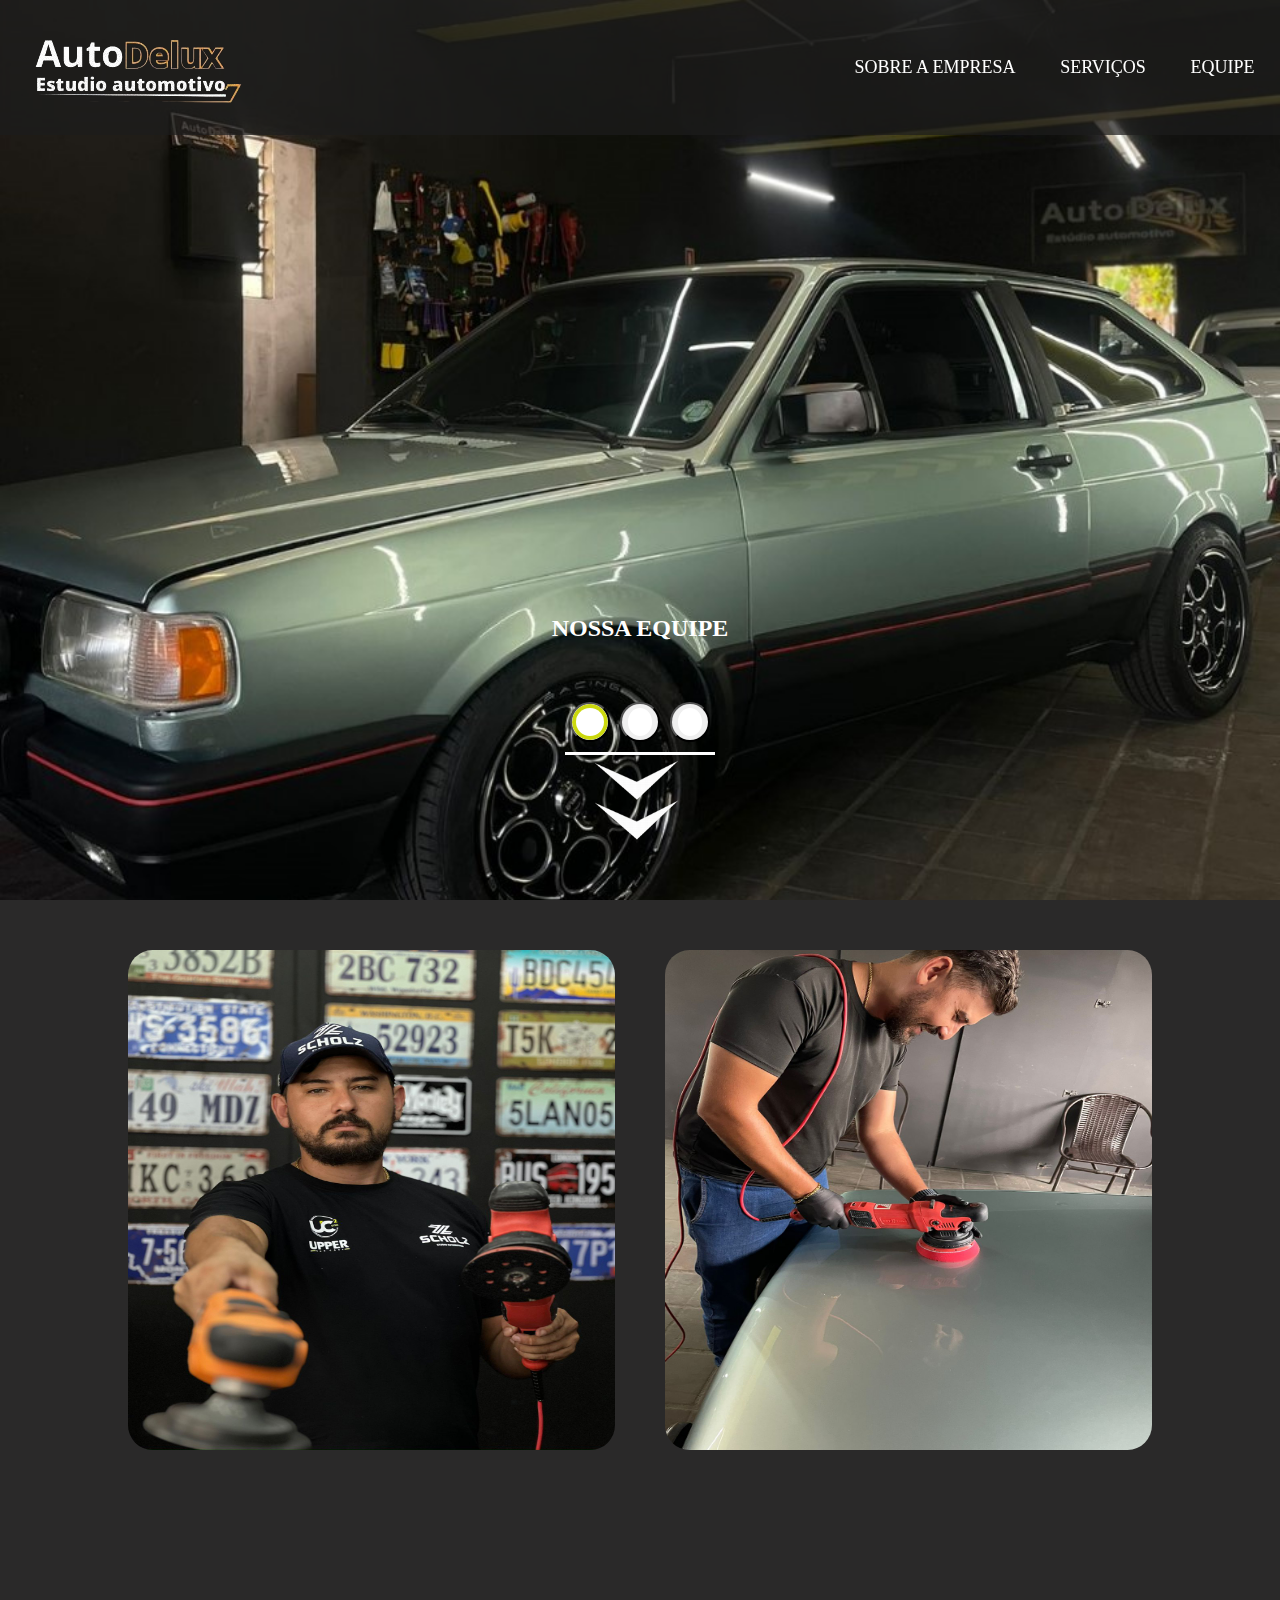
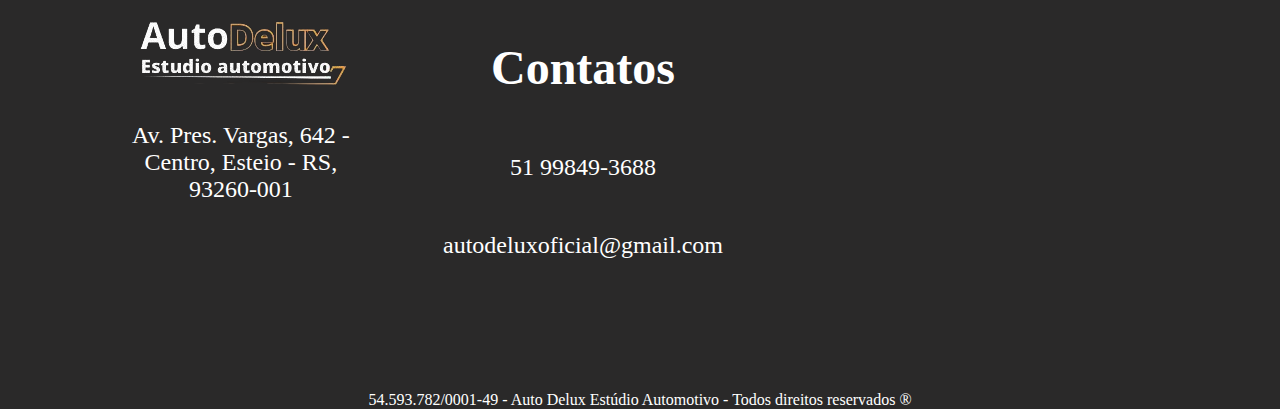
<file: HTML/equipe.html>
<!DOCTYPE html>
<html lang="pt-br">

<head>
    <meta charset="UTF-8">
    <meta name="viewport" content="width=device-width, initial-scale=1.0">
    <link rel="stylesheet" href="../CSS/style_cabecalho.css">
    <link rel="stylesheet" href="../CSS/style_carregamento.css">
    <link rel="stylesheet" href="../CSS/style_equipe.css">
    <link rel="stylesheet" href="../CSS/style_footer.css">
    <link rel="shortcut icon" href="..//img/Favicon.ico" type="image/x-icon">
    <title>Auto Delux - Estúdio Automotivo</title>
</head>

<body>
    <header>
        <img class="img_logo" src="../img/logo-removebg-preview.png" alt="Logo Auto Deluxe">
        <nav class="nav_cabecalho">
            <ul>
                <li><a href="index.html" class="link_cabecalho">SOBRE A EMPRESA</a></li>
                <li><a href="servicos.html" class="link_cabecalho">SERVIÇOS</a></li>
                <li><a href="equipe.html" class="link_cabecalho">EQUIPE</a></li>
            </ul>
        </nav>
        <img class="icone-menu" src="../img/menu_iconcinza.png" alt="Ícone do menu">
    </header>
    <main>
        <section class="carrossel">
            <div>
                <h2>NOSSA EQUIPE</h2>
                <nav>
                    <button id="circular-loader" class="animar_loading"><a class="meio_botao" href="Index.html">000</a></button>
                    <button><a href="servicos.html">000</a></button>
                    <button><a href="equipe.html">000</a>
                </nav>
                <img class="setas_baixo" src="../img/setas.ico" alt="Seta apontando para baixo">
            </div>
        </section>
        <section class="equipe">
            <div class="efeito_fade">
                <p class="p_efeito_fade">A equipe da AutoDelux é composta por profissionais altamente capacitados e experientes no ramo
                    automotivo. Cada membro da equipe é selecionado cuidadosamente para garantir que ofereçam o melhor
                    serviço aos clientes. Eles estão sempre atualizados com as últimas tecnologias e tendências do
                    mercado, garantindo que seu carro receba o tratamento adequado. Além disso, a equipe da AutoDelux
                    valoriza a transparência e a honestidade, proporcionando aos clientes um atendimento confiável e de
                    qualidade. Com a AutoDelux, você pode ter certeza de que seu veículo está em boas mãos.
                </p>
                <img class="img_efeito_fade" src="../img/donoLixadeira.jpeg" alt="Dono da empresa segurando uma máquina de polimento profissional ">
            </div>
            <div class="efeito_fade">
                <p class="p_efeito_fade">Outro ponto forte da equipe da AutoDelux é a sua abordagem transparente e honesta. Eles fornecem aos
                    clientes todas as informações necessárias sobre os serviços prestados, incluindo o diagnóstico do
                    veículo e o orçamento detalhado, para que os clientes possam tomar decisões informadas.
                    Em resumo, a equipe da AutoDelux é o coração do negócio, garantindo que cada cliente receba um
                    serviço de alta qualidade, confiável e personalizado.
                </p>
                <img class="img_efeito_fade" src="../img/lixandocarro.jpeg" alt="Funcionário polindo carro">
            </div>
        </section>
    </main>
    <footer>
        <div class="footer_principal">
            <div class="footer_informacoes">
                <div class="endereco">
                    <img src="../img/logo-removebg-preview.png" alt="">
                    <p>Av. Pres. Vargas, 642 - Centro, Esteio - RS, 93260-001</p>
                </div>
                <div class="contato">
                    <h1>Contatos</h1>
                    <p>51 99849-3688</p>
                    <p>autodeluxoficial@gmail.com</p>
                </div>
            </div>
            <div class="mapa">
                <iframe
                    src="https://www.google.com/maps/embed?pb=!1m14!1m8!1m3!1d2987.7629145230935!2d-51.17128312960814!3d-29.837210284859346!3m2!1i1024!2i768!4f13.1!3m3!1m2!1s0x95196fe1ded10f4d%3A0x35cdab14df091173!2sAuto%20Delux%20Est%C3%BAdio%20Automotivo!5e1!3m2!1spt-BR!2sbr!4v1713122397183!5m2!1spt-BR!2sbr">
                </iframe>
            </div>


        </div>

        <div class="cnpj"> <!--CNPJ solicitado pelo cliente para aparecer na página-->
            <p>54.593.782/0001-49 - Auto Delux Estúdio Automotivo - Todos direitos reservados &reg;</p>
        </div>


    </footer>
    <script src="../JS/script_carrocel.js"></script>
    <script src="../JS/script_cabecalho.js"></script>
    <script src="../JS/script_equipe.js"></script>
</body>

</html>
</file>
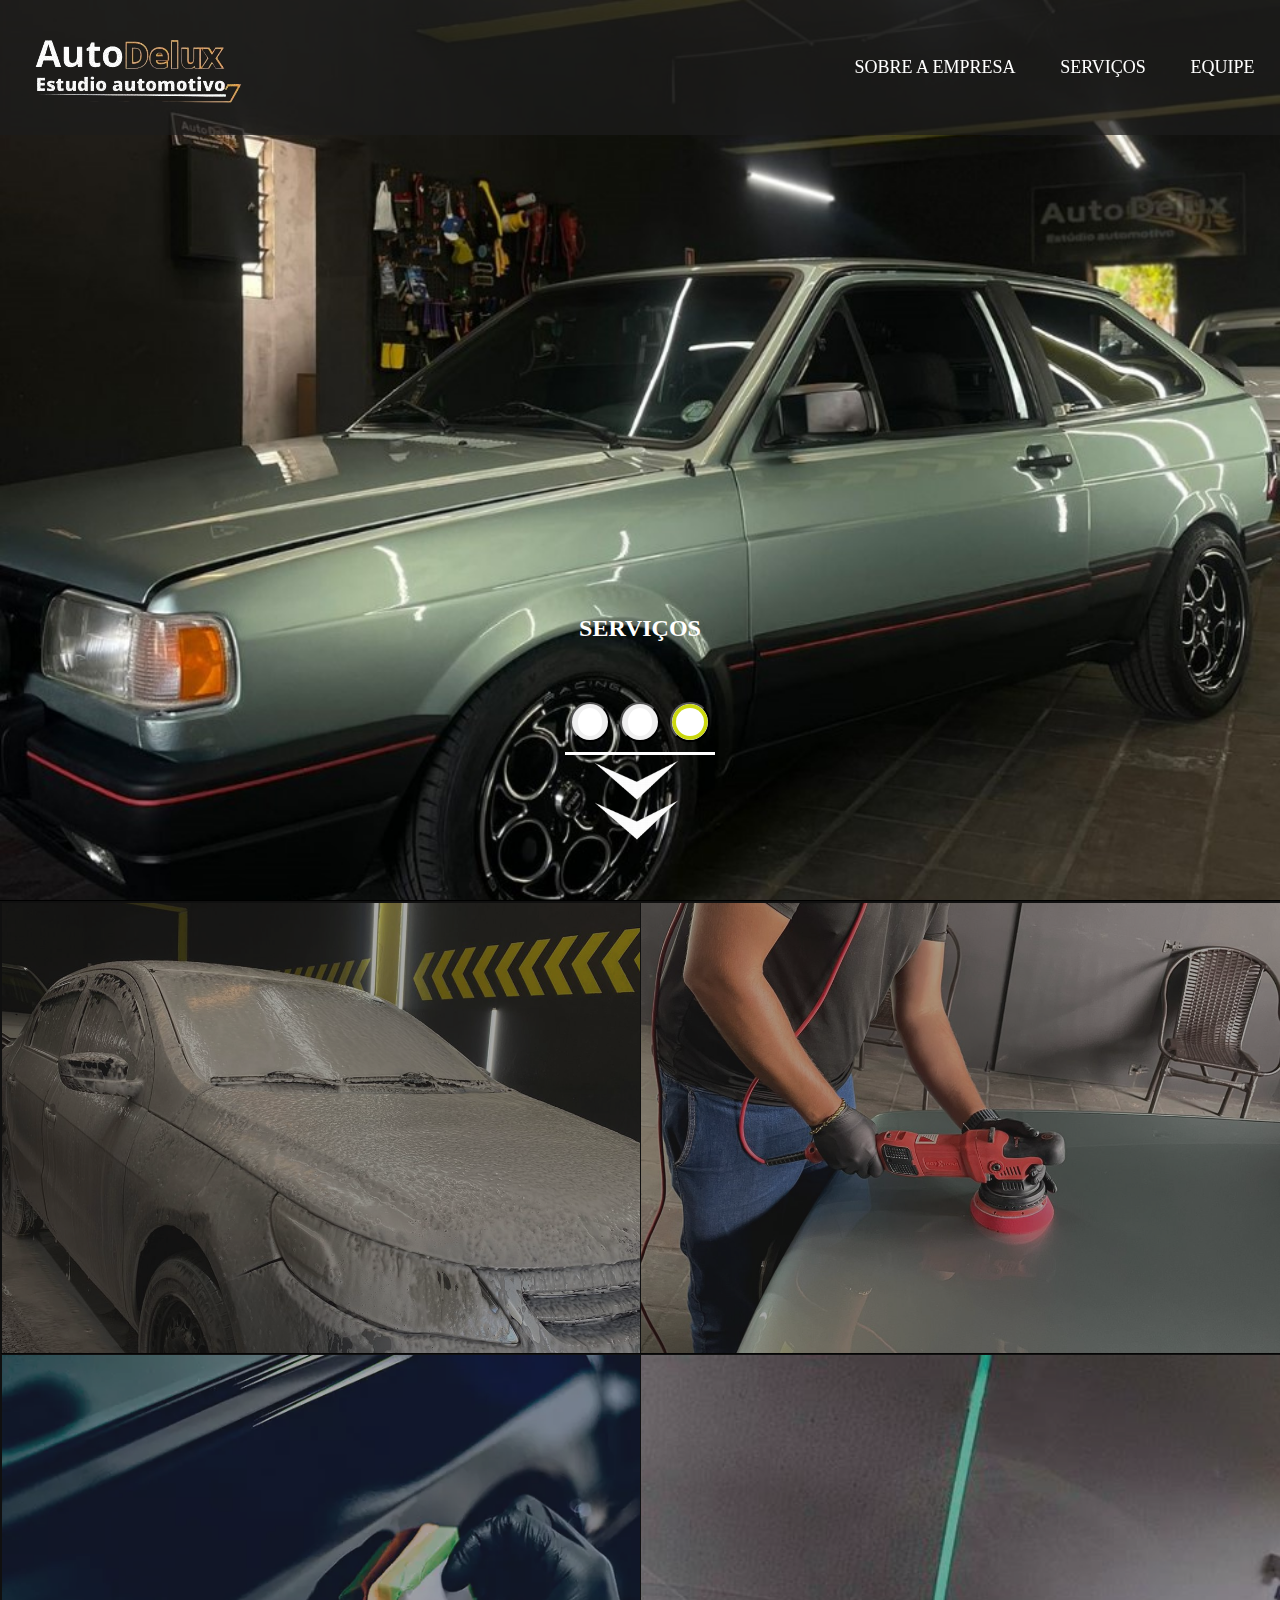
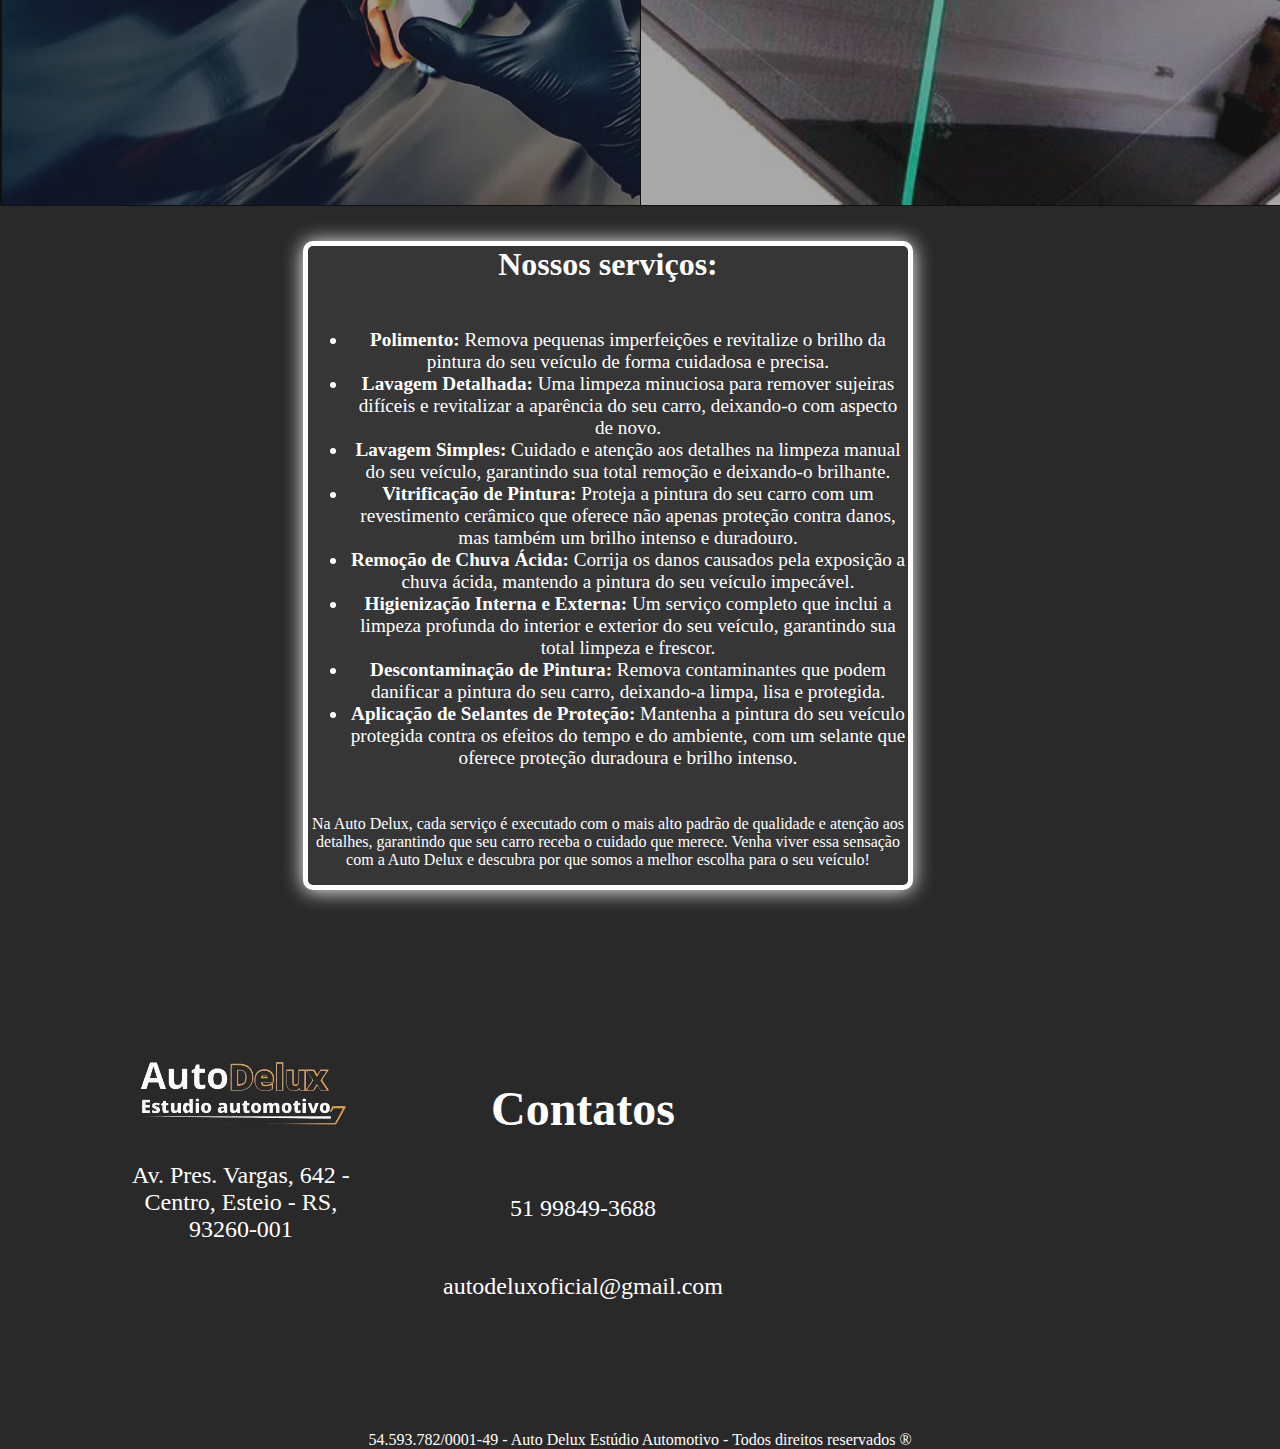
<file: HTML/servicos.html>
<!DOCTYPE html>
<html lang="pt-br">

<head>
    <meta charset="UTF-8">
    <meta name="viewport" content="width=device-width, initial-scale=1.0">
    <link rel="stylesheet" href="../CSS/style_cabecalho.css">
    <link rel="stylesheet" href="../CSS/style_carregamento.css">
    <link rel="stylesheet" href="../CSS/styleservicos.css">
    <link rel="stylesheet" href="../CSS/style_footer.css">      
    <link rel="shortcut icon" href="..//img/Favicon.ico" type="image/x-icon">
    <title>Auto De Luxe</title>
</head>

<body>
    <header>
        <img class="img_logo" src="../img/logo-removebg-preview.png" alt="Logo Auto Deluxe">
        <nav class="nav_cabecalho">
            <ul>
                <li><a href="index.html" class="link_cabecalho">SOBRE A EMPRESA</a></li>
                <li><a href="servicos.html" class="link_cabecalho">SERVIÇOS</a></li>
                <li><a href="equipe.html" class="link_cabecalho">EQUIPE</a></li>
            </ul>
        </nav>
        <img class="icone-menu" src="../img/menu_iconcinza.png" alt="Ícone do menu">
    </header>
    <main>
        <section class="carrossel">
            <div>
                <h2>SERVIÇOS</h2>
                <nav>
                    <button><a href="Index.html">000</a></button>
                    <button><a href="servicos.html">000</a></button>
                    <button id="circular-loader" class="animar_loading"><a class="meio_botao" href="equipe.html">000</a></button>
                </nav>
                <img class="setas_baixo" src="../img/setas.ico" alt="Seta apontando para baixo">
            </div>


        </section>
        <section class="servicoes">
            <div class="fotos fotos1">
                <div class="imagem-hover">
                    <img src="../img/carroespuma.jpeg" alt="Um veículo envolto em uma camada delicada de espuma">
                    <div class="texto-hover">Lavagem Detalhada:
                        A Lavagem Detalhada da Auto Delux, seu carro recebe um tratamento minucioso para remover
                        sujeiras difíceis e revitalizar sua aparência. Cada superfície é lavada à mão e enxaguada, com
                        aplicação de ceras e polidores para proteção e brilho duradouro, deixando seu carro com aspecto
                        de novo.

                    </div>
                </div>

                <div class="imagem-hover">
                    <img src="../img/lixandocarro.jpeg"
                        alt="Um automóvel sendo cuidadosamente banhado por uma suave cascata de água cristalina">
                    <div class="texto-hover">Polimento:
                        O Polimento da Auto Delux, seu carro recebe um tratamento para remover pequenas imperfeições e
                        revitalizar o brilho da pintura. Utilizando produtos e técnicas específicas, o polimento é
                        realizado de forma cuidadosa para não danificar a pintura. O resultado é uma superfície mais
                        lisa e brilhante, que ressalta a beleza do veículo.
                    </div>
                </div>
            </div>
            <div class="fotos fotos2">
                <div class="imagem-hover">
                    <img src="../img/Vitrificacao.webp" alt="Um veículo envolto em uma camada delicada de espuma">
                    <div class="texto-hover">Vitrificação de Pintura:
                        Na Vitrificação de Pintura da Auto Delux, seu carro recebe um revestimento de proteção para a
                        pintura. Esse processo envolve a aplicação de um produto cerâmico que cria uma camada
                        transparente sobre a pintura, protegendo-a contra riscos, raios UV e sujeira. Além da proteção,
                        a vitrificação de pintura também proporciona um brilho intenso e duradouro, mantendo seu carro
                        com aspecto de novo por mais tempo.
                    </div>
                </div>

                <div class="imagem-hover">
                    <img src="../img/chuvaacide.jpeg"
                        alt="Um automóvel sendo cuidadosamente banhado por uma suave cascata de água cristalina">
                    <div class="texto-hover">Remoção de Chuva Ácida:
                        A Remoção de Chuva Ácida é um serviço especializado para corrigir os danos causados pela
                        exposição a esse tipo de precipitação. A chuva ácida pode danificar a pintura do veículo,
                        causando manchas e corrosão. O serviço inclui a limpeza profunda da superfície afetada, seguida
                        pela aplicação de produtos específicos para remover as manchas e restaurar o brilho da pintura.
                        Esse processo ajuda a proteger a pintura contra danos futuros e mantém a aparência do veículo.
                    </div>
                </div>
        </section>
        <section class="descricao">
            <div class="descricaotexto">
                <h2>Nossos serviços:</h2>

                <ul>
                    <li><strong>Polimento:</strong> Remova pequenas imperfeições e revitalize o brilho da pintura do seu
                        veículo de forma cuidadosa e precisa.</li>
                    <li><strong>Lavagem Detalhada:</strong> Uma limpeza minuciosa para remover sujeiras difíceis e
                        revitalizar a aparência do seu carro, deixando-o com aspecto de novo.</li>
                    <li><strong>Lavagem Simples:</strong> Cuidado e atenção aos detalhes na limpeza manual do seu
                        veículo, garantindo sua total remoção e deixando-o brilhante.</li>
                    <li><strong>Vitrificação de Pintura:</strong> Proteja a pintura do seu carro com um revestimento
                        cerâmico que oferece não apenas proteção contra danos, mas também um brilho intenso e duradouro.
                    </li>
                    <li><strong>Remoção de Chuva Ácida:</strong> Corrija os danos causados pela exposição a chuva ácida,
                        mantendo a pintura do seu veículo impecável.</li>
                    <li><strong>Higienização Interna e Externa:</strong> Um serviço completo que inclui a limpeza
                        profunda do interior e exterior do seu veículo, garantindo sua total limpeza e frescor.</li>
                    <li><strong>Descontaminação de Pintura:</strong> Remova contaminantes que podem danificar a pintura
                        do seu carro, deixando-a limpa, lisa e protegida.</li>
                    <li><strong>Aplicação de Selantes de Proteção:</strong> Mantenha a pintura do seu veículo protegida
                        contra os efeitos do tempo e do ambiente, com um selante que oferece proteção duradoura e brilho
                        intenso.</li>
                </ul>

                <p>Na Auto Delux, cada serviço é executado com o mais alto padrão de qualidade e atenção aos detalhes,
                    garantindo que seu carro receba o cuidado que merece. Venha viver essa sensação com a Auto Delux e
                    descubra por que somos a melhor escolha para o seu veículo!</p>

            </div>
        </section>
    </main>
    <footer>

        <div class="footer_principal">
            <div class="footer_informacoes">
                <div class="endereco">
                    <img src="../img/logo-removebg-preview.png" alt="">
                    <p>Av. Pres. Vargas, 642 - Centro, Esteio - RS, 93260-001</p>
                </div>

                <div class="contato">
                    <h1>Contatos</h1>
                    <p>51 99849-3688</p>
                    <p>autodeluxoficial@gmail.com</p>
                </div>
            </div>
            <div class="mapa">
                <iframe
                    src="https://www.google.com/maps/embed?pb=!1m14!1m8!1m3!1d2987.7629145230935!2d-51.17128312960814!3d-29.837210284859346!3m2!1i1024!2i768!4f13.1!3m3!1m2!1s0x95196fe1ded10f4d%3A0x35cdab14df091173!2sAuto%20Delux%20Est%C3%BAdio%20Automotivo!5e1!3m2!1spt-BR!2sbr!4v1713122397183!5m2!1spt-BR!2sbr">
                </iframe>
            </div>


        </div>

        <div class="cnpj"> <!--CNPJ solicitado pelo cliente para aparecer na página-->
            <p>54.593.782/0001-49 - Auto Delux Estúdio Automotivo - Todos direitos reservados &reg;</p>
        </div>


    </footer>
    <script src="../JS/script_carrocel.js"></script>
    <script src="../JS/script_cabecalho.js"></script>
</body>

</html>
</file>
<file: CSS/style_cabecalho.css>
header {
    z-index: 99;
    position: fixed;
    display: flex;
    flex-direction: row;
    align-items: center;
    justify-content: space-between;
    height: 15vh;
    width: 100%;
    background-color: #1c1c1cb6;
}

.img_logo {
    margin-left: 2%;
}

.nav_cabecalho {
    display: flex;
    align-items: center;
    width: 400px;
    margin: 0px 2% 0px 0px;
    overflow: hidden;
}

nav > ul {
    display: flex;
    flex-direction: row;
    justify-content: space-between;
    list-style: none;
    width: 100%;
    padding: 0px 0px 0px 0px;
}

li.contato {
    padding: 0px 0px 0px 0px !important;
}

.link_cabecalho {
    text-decoration: none;
    color: #ffffff !important;
}

.icone-menu {
    display: none;
}

/* Responsividade do cabeçalho para desktop. */
@media (max-width: 1050px) {
    .img_logo {
        width: 170px;
        height: 59px;
    }
}

@media (max-width: 750px) {
    header > img {
        width: 130px;
        height: 49px;
    }

    .nav_cabecalho {
        width: 320px;
    }

    .link_cabecalho {
        font-size: 0.9em;
    }
}

/* Cabeçalho mobile.*/
@media (max-width: 560px) {
    .icone-menu {
        display: block;
        cursor: pointer;
        width: 35px;
        height: 35px;
        margin-right: 15px;
    }   

    .nav_cabecalho {
        display: block;
        position: absolute;
        top: 15vh;
        right: 0; 
        transform: translateX(100%);
        transition: transform 0.4s ease-in;
    }

    nav.mobile {
        display: flex;
        position: absolute;
        top: 15vh;
        margin-right: 0;
        width: 100%;
        height: 100vh;
        background-color: #23232e;
        flex-direction: column;
        align-items: center;
        transform: translateX(0);
    }

    nav > ul {
        flex-direction: column;
        align-items: center;
        justify-content: space-between;
        row-gap: 100px;
        margin-top: 18%;
    }

    a.link_cabecalho {
        opacity: 0;
    }

    a.mobile {
        opacity: 1;
        padding: 0px 0px 5px 0px;
        color: #ffffff !important;
        text-decoration: none;
    }
}
</file>
<file: CSS/style_carregamento.css>
section.carrossel {
    background-image: url("../img/Index.jpg");
    background-size: cover;
    background-repeat: no-repeat;
    height: 100vh;
    width: 100%;
    display: flex;
    justify-content: center;
    align-items: center;
}

section.carrossel > div {
    display: flex;
    flex-direction: column;
    align-items: center;
    height: auto;
    width: auto;
    margin-top: 60vh;
    background: rgb(0, 0, 0, 0);
}

/* Carrossel de navegação*/
section.carrossel > div > h2 {
    padding: 0px 0px 40px 0px;
}

section.carrossel > div > nav {
    display: flex;
    justify-content: space-around;
    width: 150px;
    border-bottom: 3px solid #ffffff;
    padding: 0px 0px 10px 0px;
}

nav > button {
    display: flex;
    justify-content: center;
    align-items: center;
    cursor: pointer;
    height: 40px;
    width: 40px;
    border-radius: 50%;
}

#circular-loader {
    display: flex;
    justify-content: center;
    align-items: center;
    border-radius: 50%;
    position: relative;
    overflow: hidden;
  }

li > a {
    background-color: #ffff0000;
}

a {
    display: block;
    color: #ffffff00;
    font-size: large;
    border-radius: 50%;
    background-color: #ffffff;
    height: 80%;
    width: 100%;
}

.setas_baixo {
    height: 90px;
    width: 110px;
}

/* TESTE DA ANIMAÇÃO*/

.animar_loading {
    display: flex;
    justify-content: center;
    align-items: center;
    border-radius: 50%;
    position: relative;
    overflow: hidden;
  }
  
  .animar_loading::before {
    content: "";
    display: block;
    position: absolute;
    width: 100%;
    height: 100%;
    background: conic-gradient(
        #cbd80e 0%,
        #cbd80e 100%,
        transparent 25%,
        transparent 100%,
        #cbd80e 50%,
        #cbd80e 100%
        );
    border-radius: 50%;
    clip-path: circle(50% at 50% 50%);
    top: 0;
    left: 0;
    animation: carregar 6s linear infinite;
  }
  
@keyframes carregar {
    0% {
        transform: translateY(-100%);
      }

    100% {
        transform: translateY(5%);
      }
}

.meio_botao {
    position: absolute;
    width: 80%;
    height: 80%;
    border-radius: 50%;
    background-color: white;
    z-index: 2;
}
</file>
<file: CSS/style_equipe.css>
body, html {
    margin: 0;
    padding: 0;
    height: 100%;
    background-color: #2a2929;
    color: white;
}

main {
    display: flex;
    flex-direction: column;
    align-items: center;
}

section.equipe {
    display: flex;
    align-items: center;
    gap: 50px;
    background-color: #2a2929; 
    color: white; 
    height: auto;
    width: 80%;
    padding: 50px 0px 0px 0px;
}

div.efeito_fade {
    display: flex;
    flex-direction: column;
    align-items: center;
    height: 500px;
    width: 100%;
    position: relative; /* Referência que o outro elemento (filho) toma para se posicionar */
}

.p_efeito_fade {
    opacity: 0;
    z-index: 2;
    position: absolute;
    left: 10%; /* Distância de 20px da borda esquerda do elemento pai */
    height: 30%;
    width: 90%;
    font-size: 1.3em;
    text-align: justify;
    transition: transform 1s, opacity 1.8s ease-in-out;
}

.paragrafo_ativo {
    transform: translateX(10%);
    opacity: 1;
}

.img_efeito_fade {
    z-index: 5;
    height: 100%;
    width: 100%;
    border-radius: 5% 5% 5% 5%;
    margin: 0px;
    text-align: justify;
    transition: transform 1s, opacity 1s ease-in-out; /* Adiciona uma transição suave */
}

.img_efeito_fade:hover {
    transform: translateX(180px); /* Move 20px para a direita */
    opacity: 0;
}

@media (max-width: 1150px) {
    div.efeito_fade {
        height: 380px;
    }

    .p_efeito_fade {
        font-size: 1.2em;
    }
}

@media (max-width: 950px) {
    div.efeito_fade {
        height: 300px;
    }

    .p_efeito_fade {
        font-size: 1em;
    }
}

@media (max-width: 800px) {
    section.equipe { 
        flex-direction: column;
        width: 55%;
    }

    .p_efeito_fade {
        width: 85%;
    }

    .paragrafo_ativo {
        transform: translateX(0);
    }
}

@media (max-width: 600px) {
    section.equipe {
        flex-direction: column;
        align-items: center;
        gap: 80px;
        width: 70%;
    }

    div.efeito_fade {
        height: 220px;
    }

    .p_efeito_fade {
        left: 0;
        width: 100%;
    }
}
</file>
<file: CSS/style_footer.css>
footer {
    background-color: #2a2929;
}

.footer_informacoes {
    padding: 10%;
    display: flex;
    justify-content: space-between;
    justify-items: center;
}

.endereco {
    font-size: 1.5em;
    text-align: center;
}

.contato {
    padding-left: 15%;
    text-align: center;
}

.contato h1 {

    font-size: 3em;
    text-align: center;
}

.contato p {
    font-size: 1.5em;
    padding-top: 3vh;
}

.footer_principal {
    display: flex;
    justify-content: space-between;
    height: 55vh;
    width: 100%;
    padding: 30px 0px 0px 0px;

}

.cnpj {
    text-align: center;
    justify-content: space-between;
}

.mapa {
    width: 40%;
    height: 50vh;
    padding: 2%;

}

.mapa iframe {
    width: 100%;
    height: 100%;
    border: 0;
}

@media (max-width: 600px) {

    footer {
        padding-top: 5vh;
    }    

    .footer_principal {
        height: 115vh;
        width: 100%;
        display: block;
    }

    .footer_informacoes {
        padding: 10%;
        display: block;
        justify-items: center;
        text-align: center;
    }

    .mapa {
        width: 90%;
        height: 50vh;
        padding: 2%;
        align-items: center;
    }
    
    .mapa iframe {
        width: 90%;
        height: 50vh;
        border: 0;
        padding-left: 10%;
    }


    .endereco {
        font-size: 1.5em;
        text-align: center;
    }

    .contato {
        padding-top: 15%;
        padding-left: 0%;
    }
    
    .contato h1 {
    
        font-size: 3em;
        text-align: center;
    }
    
    .contato p {
        font-size: 1.5em;
        padding-top: 3vh;
    }

}

@media (max-width: 580px) {
   
    .footer_principal {
        height: auto;
        width: 100%;
        display: block;
    }

}

.faixa_amarela {
    width: 100%;
}

.faixa_amarela img {
    height: 30vh;
    width: 100%;
}
@keyframes fill {
    0% {
        background-color: white; /* Começa branco */
    }
    100% {
        background-color: green; /* Termina verde */
    }
}

.fill-button {
    cursor: pointer;
    height: 30px;
    width: 30px;
    border-radius: 50%;
    background-color: white; /* Inicialmente branco */
    animation: fill 10s forwards; /* Animação de preenchimento em 10 segundos */
}
</file>
<file: CSS/styleservicos.css>
body, html {
    margin: 0;
    padding: 0;
    height: 100%;
    background-color: #2a2929;
    color: white;
}

.servicoes {
    height: 100vh;
    display: flex;
    flex-direction: column;
    border-top: 1px solid black;
}

.fotos, .fotos1, .fotos2 {
    display: flex;
    justify-content: space-between;
    border: 0.2vh solid black;
    opacity: 0.6;
    flex: 1;
}

.fotos .imagem-hover{
    width: 50%;
    height: 50vh; transition: 1.5s;
}

.fotos .imagem-hover img {
    width: 100%;
    height: 50vh; 
    object-fit: cover;
    border: 0.2vh solid black;
    transition: width 0.5s, height 0.5s;
}

.fotos .imagem-hover:hover  {
    width: 110%;
}

.fotos1 .imagem-hover:hover:not(:hover), .imagem-hover:hover:not(:hover) {
    width: 90%;
}

.imagem-hover {
    position: relative;
    
}

.imagem-hover:hover img {
    filter: brightness(70%);
}

.texto-hover {
    position: absolute;
    top: 50%;
    left: 50%;
    transform: translate(-50%, -50%);
    opacity: 0;
    transition: opacity 1.8s ease-in-out;
    text-align: justify;
    width: 50%;
    padding: 3px 5px 3px 5px;
}

.imagem-hover:hover .texto-hover {
    opacity: 1;
    background-color: #000000ab;
}


.descricao {
    display: flex;
    flex-wrap: wrap;
    align-items: center;
    justify-content: center;
    height: auto;
    width: 95%;
}

div.descricaotexto {
    max-width: 600px;
    text-align: center;
    margin: 40px 0px 0px 0px;
    border: 5px solid white;
    background-color: #363636;
    border-radius: 10px;
    box-shadow: 0px 1px 20px white;
}

.descricaotexto h2{
    font-size: 2em;
    padding-bottom: 3vh;
    margin: 0px;
}

.descricaotexto ul{
    font-size: 1.2em;
}

.descricaotexto p{
    font-size: 1.2;
    padding-top: 3vh;
}
</file>
